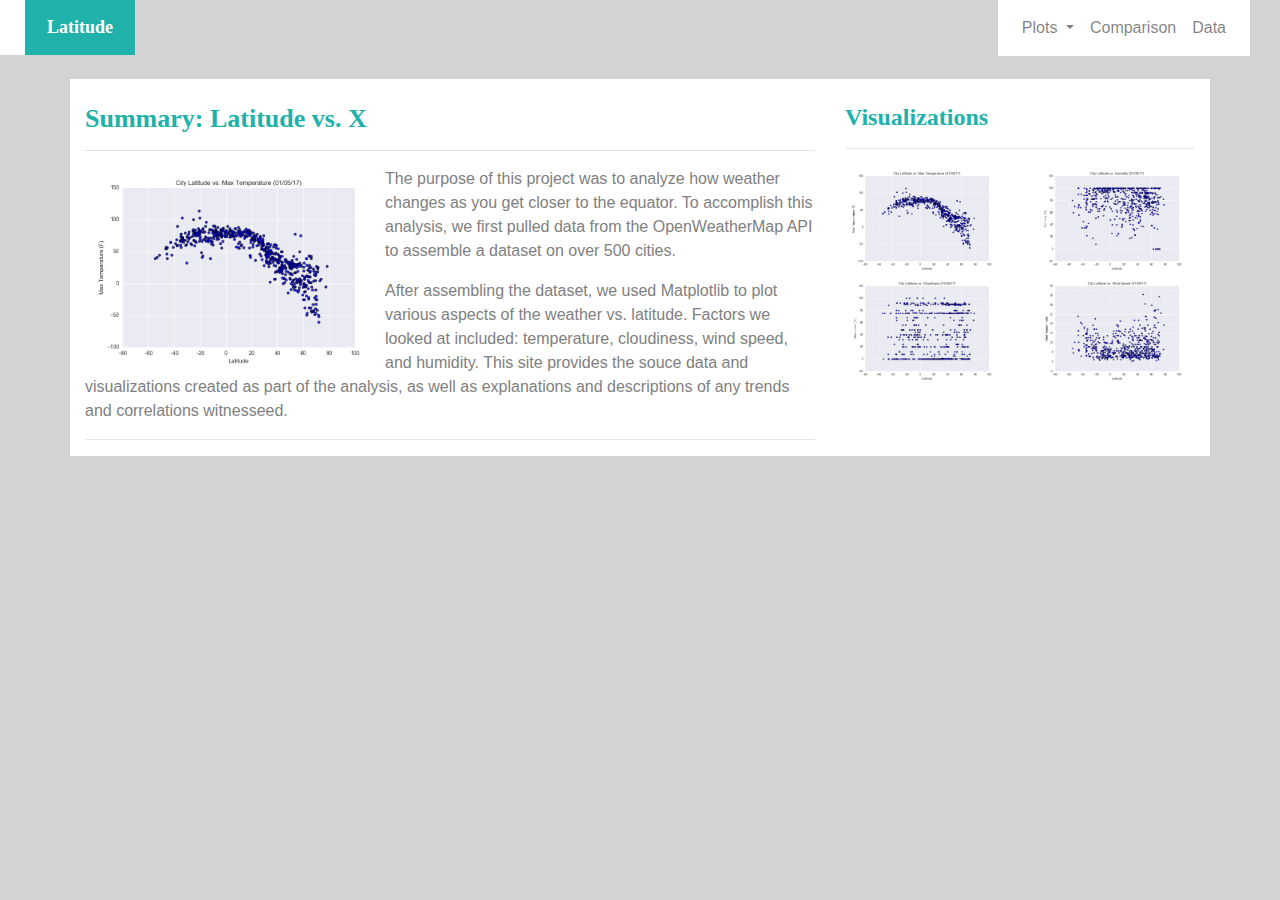
<file: WebVisualizations/index.html>
<!DOCTYPE html>
<html lang="en">

<head>
  <meta charset="UTF-8">
  <title>Web Visualization</title>
  <link rel="stylesheet" href="https://stackpath.bootstrapcdn.com/bootstrap/4.3.1/css/bootstrap.min.css">
  <link rel="stylesheet" href="style.css">
</head>

<body>

  <div>

    <div class="row">

      <div class="post">
        <a href="index.html">Latitude</a>
      </div>

      <div class="menubuttons divone">

        <nav class="navbar navbar-expand-md navbar-light">

          <button class="navbar-toggler" type="button" data-toggle="collapse" data-target="#navbarTogglerDemo03"
            aria-controls="navbarTogglerDemo03" aria-expanded="false" aria-label="Toggle navigation">
            <span class="navbar-toggler-icon"></span>
          </button>

          <div class="collapse navbar-collapse">

            <ul class="navbar-nav">

              <li class="nav-item dropdown">

                <a class="nav-link dropdown-toggle" href="#" id="navbarDropdown" data-toggle="dropdown"
                  aria-haspopup="true" aria-expanded="false">
                  Plots
                </a>

                <div class="dropdown-menu" aria-labelledby="navbarDropdown">
                  <a class="dropdown-item" href="one.html">Max Temperature</a>
                  <a class="dropdown-item" href="two.html">Humidity</a>
                  <a class="dropdown-item" href="three.html">Cloudiness</a>
                  <a class="dropdown-item" href="four.html">Wind Speed</a>
                </div>

              </li>

              <li class="nav-item">
                <a class="nav-link" href="comparison.html">Comparison</a>
              </li>

              <li class="nav-item">
                <a class="nav-link" href="data.html">Data</a>
              </li>

            </ul>

          </div>

        </nav>

      </div>

    </div>

  </div>

  <div class="container">

    <br>

    <div class="row">

      <div class="col-12 col-md-8 divtwo">

        <br>

        <h1>Summary: Latitude vs. X</h1>

        <hr>

        <img src="Fig1.png" alt="City Latitude vs. Max Temperature" width="300" align="left">

        <p>The purpose of this project was to analyze how weather changes as you get closer to the equator. To
          accomplish this analysis, we first pulled data from the OpenWeatherMap API to assemble a dataset on over 500
          cities.
        </p>

        <p>After assembling the dataset, we used Matplotlib to plot various aspects of the weather vs. latitude. Factors
          we looked at included: temperature, cloudiness, wind speed, and humidity. This site provides the souce data
          and visualizations created as part of the analysis, as well as explanations and descriptions of any trends and
          correlations witnesseed.
        </p>

        <hr>

      </div>

      <div class="col-12 col-md-4 divtwo">

        <br>

        <h2>Visualizations</h2>

        <hr>

        <div class='row'>

          <div class="col-6">
            <a href="one.html"><img src="Fig1.png" alt="City Latitude vs. Max Temperature"></a>
          </div>

          <div class="col-6">
            <a href="two.html"><img src="Fig2.png" alt="City Latitude vs. Humidity"></a>
          </div>

          <div class="col-6">
            <a href="three.html"><img src="Fig3.png" alt="City Latitude vs. Cloudiness"></a>
          </div>

          <div class="col-6">
            <a href="four.html"><img src="Fig4.png" alt="City Latitude vs. Wind Speed"></a>
          </div>

        </div>

      </div>

    </div>

  </div>
  
  <script src="https://code.jquery.com/jquery-3.3.1.slim.min.js" integrity="sha384-q8i/X+965DzO0rT7abK41JStQIAqVgRVzpbzo5smXKp4YfRvH+8abtTE1Pi6jizo" crossorigin="anonymous"></script>
  <script src="https://cdnjs.cloudflare.com/ajax/libs/popper.js/1.14.7/umd/popper.min.js" integrity="sha384-UO2eT0CpHqdSJQ6hJty5KVphtPhzWj9WO1clHTMGa3JDZwrnQq4sF86dIHNDz0W1" crossorigin="anonymous"></script>
  <script src="https://stackpath.bootstrapcdn.com/bootstrap/4.3.1/js/bootstrap.min.js" integrity="sha384-JjSmVgyd0p3pXB1rRibZUAYoIIy6OrQ6VrjIEaFf/nJGzIxFDsf4x0xIM+B07jRM" crossorigin="anonymous"></script>
</body>

</html>
</file>
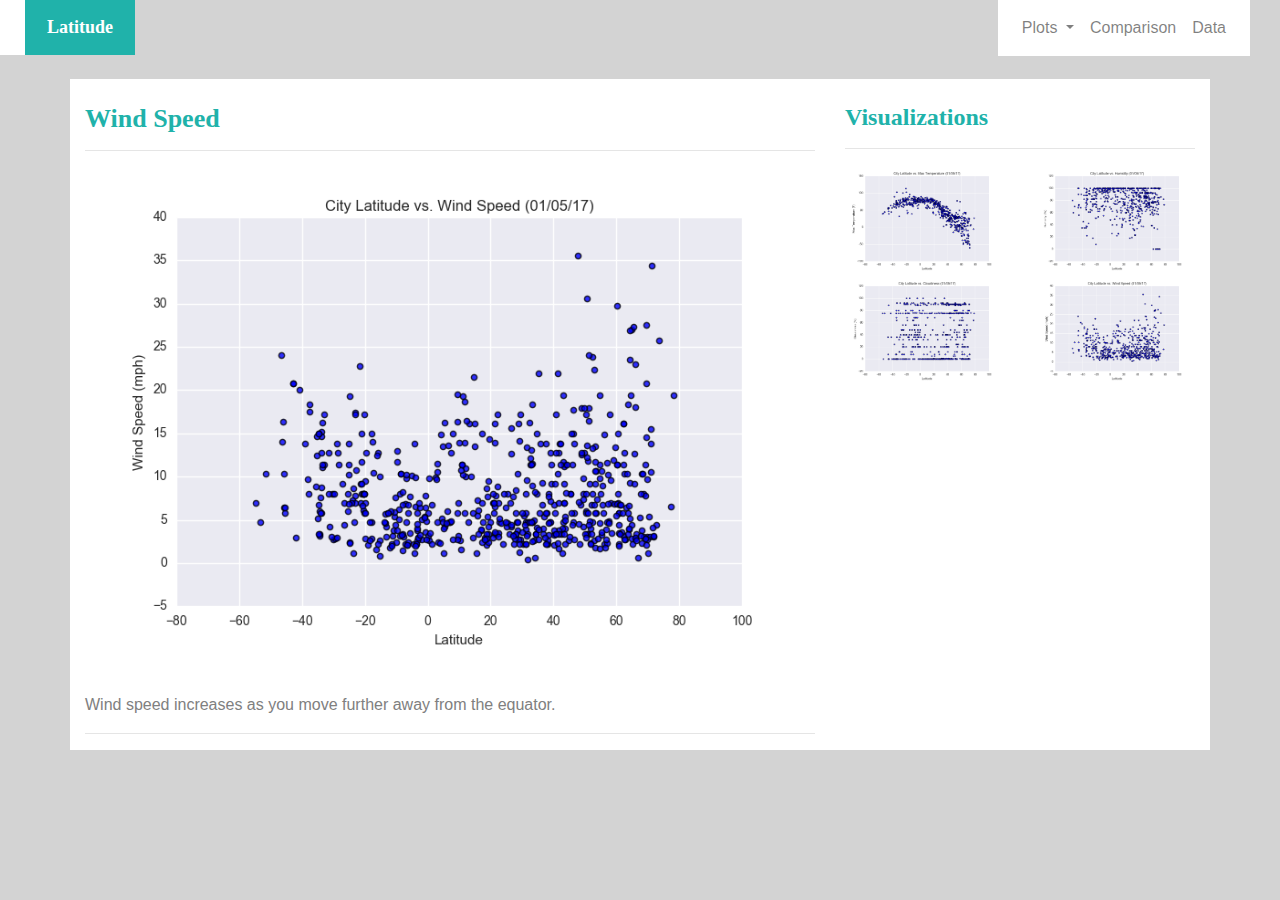
<file: WebVisualizations/four.html>
<!DOCTYPE html>
<html lang="en">

  <head>
    <meta charset="UTF-8">
    <title>Web Visualization</title>
    <link rel="stylesheet" href="https://stackpath.bootstrapcdn.com/bootstrap/4.3.1/css/bootstrap.min.css">
    <link rel="stylesheet" href="style.css">
  </head>

<body>

    <div>

        <div class="row">

          <div class="post">
            <a href="landingPage.html">Latitude</a>
          </div>

          <div class="menubuttons divone">
    
            <nav class="navbar navbar-expand-md navbar-light">

              <button class="navbar-toggler" type="button" data-toggle="collapse" data-target="#navbarTogglerDemo03"
                aria-controls="navbarTogglerDemo03" aria-expanded="false" aria-label="Toggle navigation">
                <span class="navbar-toggler-icon"></span>
              </button>
    
              <div class="collapse navbar-collapse">

                <ul class="navbar-nav">

                  <li class="nav-item dropdown">

                    <a class="nav-link dropdown-toggle" href="#" id="navbarDropdown" data-toggle="dropdown"
                      aria-haspopup="true" aria-expanded="false">
                      Plots
                    </a>

                    <div class="dropdown-menu" aria-labeledby="navbarDropdown">
                      <a class="dropdown-item" href="one.html">Max Temperature</a>
                      <a class="dropdown-item" href="two.html">Humidity</a>
                      <a class="dropdown-item" href="three.html">Cloudiness</a>
                      <a class="dropdown-item" href="four.html">Wind Speed</a>
                    </div>

                  </li>

                  <li class="nav-item">
                    <a class="nav-link" href="comparison.html">Comparison</a>
                  </li>

                  <li class="nav-item">
                    <a class="nav-link" href="data.html">Data</a>
                  </li>

                </ul>

              </div>

            </nav>

          </div>

        </div>

      </div>

      <div class="container">

        <br>

        <div class="row">

          <div class="col-12 col-md-8 divtwo">

            <br>

            <h1>Wind Speed</h1>

            <hr>

            <a href="four.html"><img src="Fig4.png" alt="City Latitude vs. Wind Speed"></a>
            
            <br>

            <br>

            <p>
            Wind speed increases as you move further away from the equator.
            </p>

            <hr>

          </div>

          <div class="col-12 col-md-4 divtwo">
            
            <br>
            
            <h2>Visualizations</h2>
            
            <hr>

            <div class='row'>
              
              <div class="col-6">
                <a href="one.html"><img src="Fig1.png" alt="City Latitude vs. Max Temperature"></a>
              </div>
              
              <div class="col-6">
                <a href="two.html"><img src="Fig2.png" alt="City Latitude vs. Humidity"></a>
              </div>
              
              <div class="col-6">
                <a href="three.html"><img src="Fig3.png" alt="City Latitude vs. Cloudiness"></a>
              </div>
              
              <div class="col-6">
                <a href="four.html"><img src="Fig4.png" alt="City Latitude vs. Wind Speed"></a>
              </div>
            
            </div>
          
          </div>
        
        </div>
      
      </div>

      <script src="https://code.jquery.com/jquery-3.3.1.slim.min.js" integrity="sha384-q8i/X+965DzO0rT7abK41JStQIAqVgRVzpbzo5smXKp4YfRvH+8abtTE1Pi6jizo" crossorigin="anonymous"></script>
      <script src="https://cdnjs.cloudflare.com/ajax/libs/popper.js/1.14.7/umd/popper.min.js" integrity="sha384-UO2eT0CpHqdSJQ6hJty5KVphtPhzWj9WO1clHTMGa3JDZwrnQq4sF86dIHNDz0W1" crossorigin="anonymous"></script>
      <script src="https://stackpath.bootstrapcdn.com/bootstrap/4.3.1/js/bootstrap.min.js" integrity="sha384-JjSmVgyd0p3pXB1rRibZUAYoIIy6OrQ6VrjIEaFf/nJGzIxFDsf4x0xIM+B07jRM" crossorigin="anonymous"></script>
   
    </body>
    
    </html>
</file>
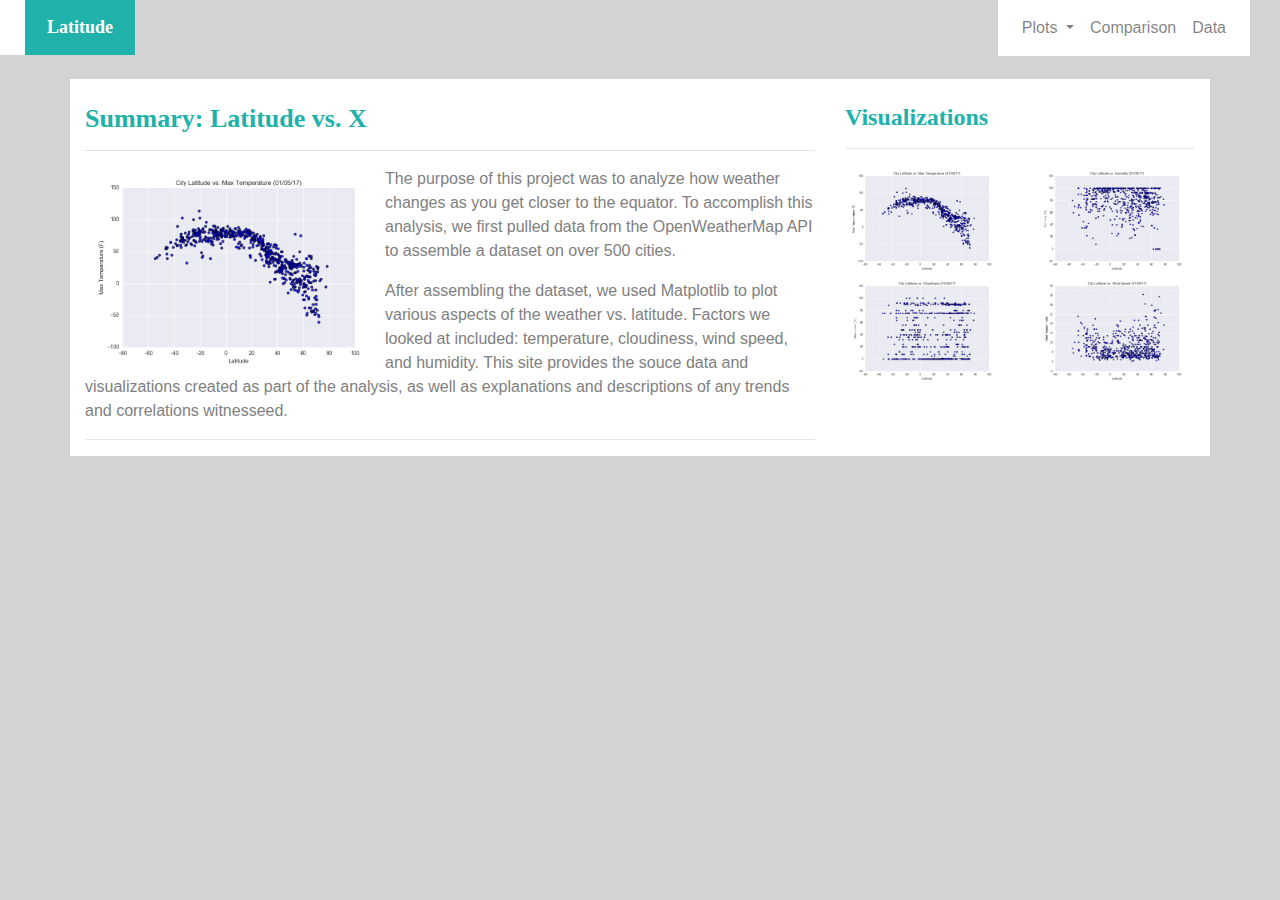
<file: WebVisualizations/landingPage.html>
<!DOCTYPE html>
<html lang="en">

<head>
  <meta charset="UTF-8">
  <title>Web Visualization</title>
  <link rel="stylesheet" href="https://stackpath.bootstrapcdn.com/bootstrap/4.3.1/css/bootstrap.min.css">
  <link rel="stylesheet" href="style.css">
</head>

<body>

  <div>

    <div class="row">

      <div class="post">
        <a href="landingPage.html">Latitude</a>
      </div>

      <div class="menubuttons divone">

        <nav class="navbar navbar-expand-md navbar-light">

          <button class="navbar-toggler" type="button" data-toggle="collapse" data-target="#navbarTogglerDemo03"
            aria-controls="navbarTogglerDemo03" aria-expanded="false" aria-label="Toggle navigation">
            <span class="navbar-toggler-icon"></span>
          </button>

          <div class="collapse navbar-collapse">

            <ul class="navbar-nav">

              <li class="nav-item dropdown">

                <a class="nav-link dropdown-toggle" href="#" id="navbarDropdown" data-toggle="dropdown"
                  aria-haspopup="true" aria-expanded="false">
                  Plots
                </a>

                <div class="dropdown-menu" aria-labelledby="navbarDropdown">
                  <a class="dropdown-item" href="one.html">Max Temperature</a>
                  <a class="dropdown-item" href="two.html">Humidity</a>
                  <a class="dropdown-item" href="three.html">Cloudiness</a>
                  <a class="dropdown-item" href="four.html">Wind Speed</a>
                </div>

              </li>

              <li class="nav-item">
                <a class="nav-link" href="comparison.html">Comparison</a>
              </li>

              <li class="nav-item">
                <a class="nav-link" href="data.html">Data</a>
              </li>

            </ul>

          </div>

        </nav>

      </div>

    </div>

  </div>

  <div class="container">

    <br>

    <div class="row">

      <div class="col-12 col-md-8 divtwo">

        <br>

        <h1>Summary: Latitude vs. X</h1>

        <hr>

        <img src="Fig1.png" alt="City Latitude vs. Max Temperature" width="300" align="left">

        <p>The purpose of this project was to analyze how weather changes as you get closer to the equator. To
          accomplish this analysis, we first pulled data from the OpenWeatherMap API to assemble a dataset on over 500
          cities.
        </p>

        <p>After assembling the dataset, we used Matplotlib to plot various aspects of the weather vs. latitude. Factors
          we looked at included: temperature, cloudiness, wind speed, and humidity. This site provides the souce data
          and visualizations created as part of the analysis, as well as explanations and descriptions of any trends and
          correlations witnesseed.
        </p>

        <hr>

      </div>

      <div class="col-12 col-md-4 divtwo">

        <br>

        <h2>Visualizations</h2>

        <hr>

        <div class='row'>

          <div class="col-6">
            <a href="one.html"><img src="Fig1.png" alt="City Latitude vs. Max Temperature"></a>
          </div>

          <div class="col-6">
            <a href="two.html"><img src="Fig2.png" alt="City Latitude vs. Humidity"></a>
          </div>

          <div class="col-6">
            <a href="three.html"><img src="Fig3.png" alt="City Latitude vs. Cloudiness"></a>
          </div>

          <div class="col-6">
            <a href="four.html"><img src="Fig4.png" alt="City Latitude vs. Wind Speed"></a>
          </div>

        </div>

      </div>

    </div>

  </div>
  
  <script src="https://code.jquery.com/jquery-3.3.1.slim.min.js" integrity="sha384-q8i/X+965DzO0rT7abK41JStQIAqVgRVzpbzo5smXKp4YfRvH+8abtTE1Pi6jizo" crossorigin="anonymous"></script>
  <script src="https://cdnjs.cloudflare.com/ajax/libs/popper.js/1.14.7/umd/popper.min.js" integrity="sha384-UO2eT0CpHqdSJQ6hJty5KVphtPhzWj9WO1clHTMGa3JDZwrnQq4sF86dIHNDz0W1" crossorigin="anonymous"></script>
  <script src="https://stackpath.bootstrapcdn.com/bootstrap/4.3.1/js/bootstrap.min.js" integrity="sha384-JjSmVgyd0p3pXB1rRibZUAYoIIy6OrQ6VrjIEaFf/nJGzIxFDsf4x0xIM+B07jRM" crossorigin="anonymous"></script>
</body>

</html>
</file>
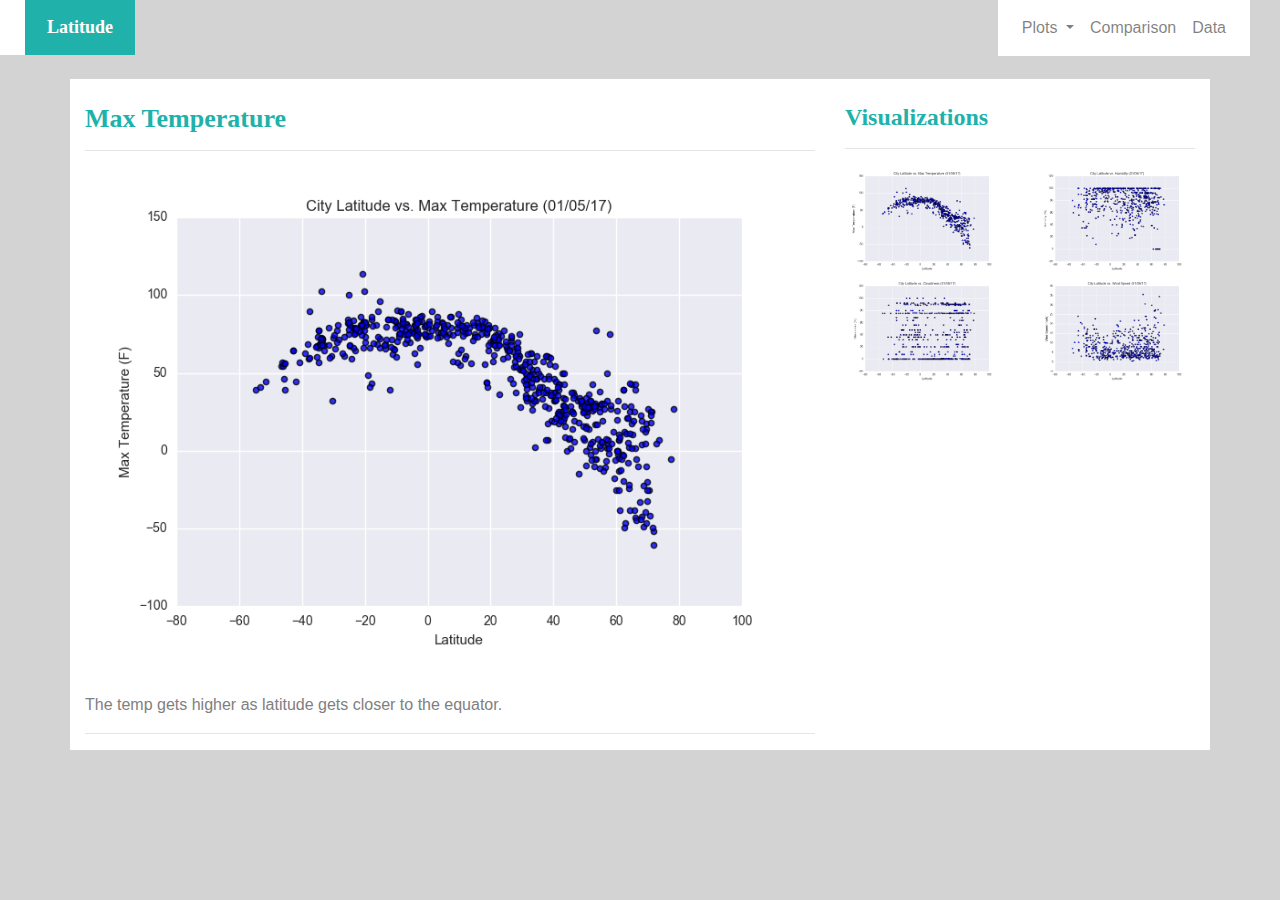
<file: WebVisualizations/one.html>
<!DOCTYPE html>
<html lang="en">

<head>
  <meta charset="UTF-8">
  <title>Web Visualization</title>
  <link rel="stylesheet" href="https://stackpath.bootstrapcdn.com/bootstrap/4.3.1/css/bootstrap.min.css">
  <link rel="stylesheet" href="style.css">
</head>

<body>

    <div>

        <div class="row">

          <div class="post">
            <a href="landingPage.html">Latitude</a>
          </div>

          <div class="menubuttons divone">
    
            <nav class="navbar navbar-expand-md navbar-light">
              
              <button class="navbar-toggler" type="button" data-toggle="collapse" data-target="#navbarTogglerDemo03"
                aria-controls="navbarTogglerDemo03" aria-expanded="false" aria-label="Toggle navigation">
                <span class="navbar-toggler-icon"></span>
              </button>
    
              <div class="collapse navbar-collapse">
                
                <ul class="navbar-nav">
                
                  <li class="nav-item dropdown">
                   
                    <a class="nav-link dropdown-toggle" href="#" id="navbarDropdown" data-toggle="dropdown"
                      aria-haspopup="true" aria-expanded="false">
                      Plots
                    </a>
                    
                    <div class="dropdown-menu" aria-labeledby="navbarDropdown">
                      <a class="dropdown-item" href="one.html">Max Temperature</a>
                      <a class="dropdown-item" href="two.html">Humidity</a>
                      <a class="dropdown-item" href="three.html">Cloudiness</a>
                      <a class="dropdown-item" href="four.html">Wind Speed</a>
                    </div>
                  
                  </li>
                  
                  <li class="nav-item">
                    <a class="nav-link" href="comparison.html">Comparison</a>
                  </li>
                 
                  <li class="nav-item">
                    <a class="nav-link" href="data.html">Data</a>
                  </li>
                
                </ul>
              
              </div>
           
            </nav>
          
          </div>
        
        </div>
      
      </div>

      <div class="container">
        
        <br>
        
        <div class="row">

          <div class="col-12 col-md-8 divtwo">
            
            <br>
            
            <h1>Max Temperature</h1>
            
            <hr>
            
            <a href="one.html"><img src="Fig1.png" alt="City Latitude vs. Max Temperature"></a>
            
            <br>

            <br>
            
            <p>
            The temp gets higher as latitude gets closer to the equator. 
            </p>
            
            <hr>
          
          </div>

          <div class="col-12 col-md-4 divtwo">
           
            <br>
           
            <h2>Visualizations</h2>
           
            <hr>

            <div class='row'>
              
              <div class="col-6">
                <a href="one.html"><img src="Fig1.png" alt="City Latitude vs. Max Temperature"></a>
              </div>
              
              <div class="col-6">
                <a href="two.html"><img src="Fig2.png" alt="City Latitude vs. Humidity"></a>
              </div>
              
              <div class="col-6">
                <a href="three.html"><img src="Fig3.png" alt="City Latitude vs. Cloudiness"></a>
              </div>
              
              <div class="col-6">
                <a href="four.html"><img src="Fig4.png" alt="City Latitude vs. Wind Speed"></a>
              </div>
            
            </div>
          
          </div>
        
        </div>
      
      </div>

      <script src="https://code.jquery.com/jquery-3.3.1.slim.min.js" integrity="sha384-q8i/X+965DzO0rT7abK41JStQIAqVgRVzpbzo5smXKp4YfRvH+8abtTE1Pi6jizo" crossorigin="anonymous"></script>
      <script src="https://cdnjs.cloudflare.com/ajax/libs/popper.js/1.14.7/umd/popper.min.js" integrity="sha384-UO2eT0CpHqdSJQ6hJty5KVphtPhzWj9WO1clHTMGa3JDZwrnQq4sF86dIHNDz0W1" crossorigin="anonymous"></script>
      <script src="https://stackpath.bootstrapcdn.com/bootstrap/4.3.1/js/bootstrap.min.js" integrity="sha384-JjSmVgyd0p3pXB1rRibZUAYoIIy6OrQ6VrjIEaFf/nJGzIxFDsf4x0xIM+B07jRM" crossorigin="anonymous"></script>

    </body>
    
    </html>
</file>
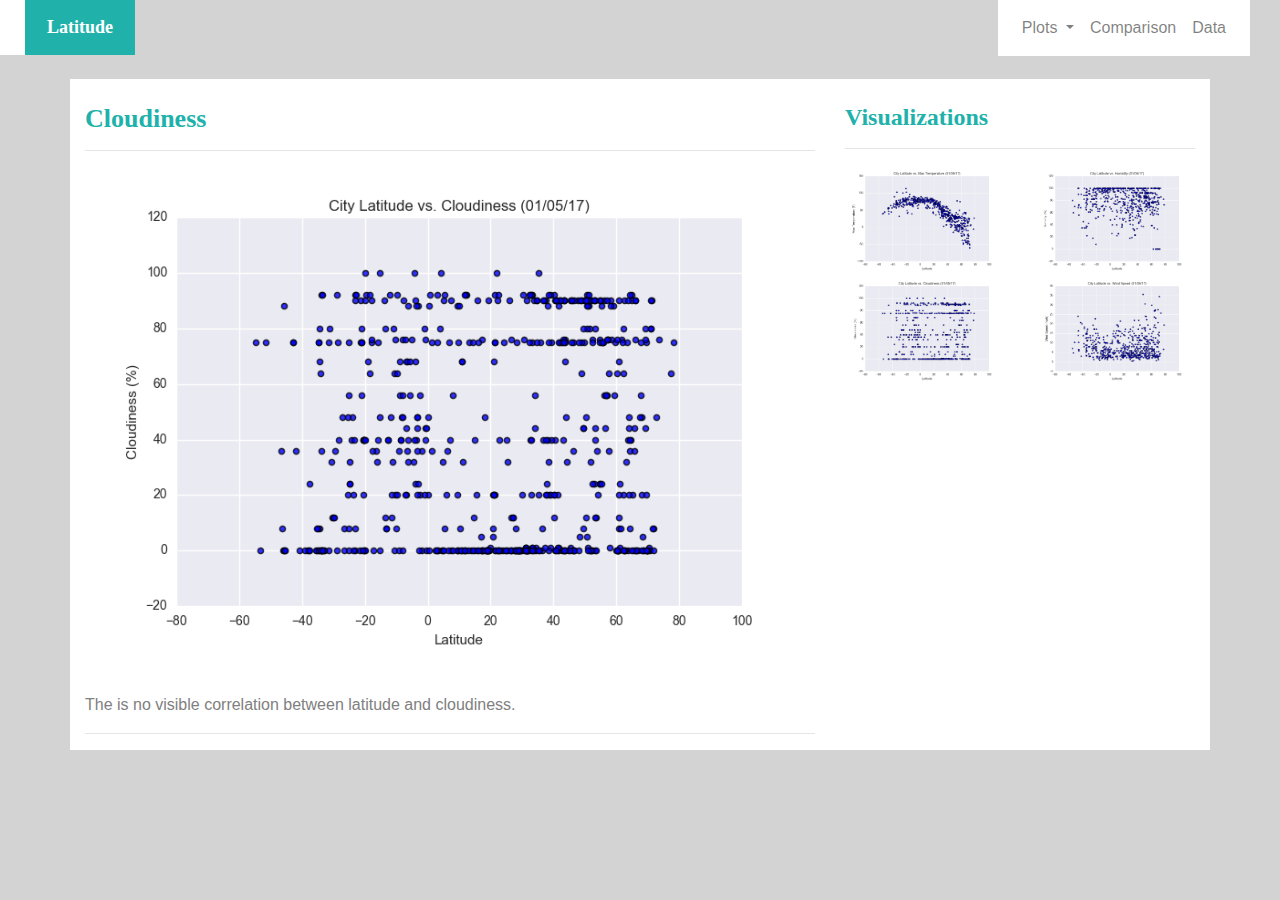
<file: WebVisualizations/three.html>
<!DOCTYPE html>
<html lang="en">

  <head>
    <meta charset="UTF-8">
    <title>Web Visualization</title>
    <link rel="stylesheet" href="https://stackpath.bootstrapcdn.com/bootstrap/4.3.1/css/bootstrap.min.css">
    <link rel="stylesheet" href="style.css">
  </head>

<body>

    <div>
        
      <div class="row">
          
          <div class="post">
            <a href="landingPage.html">Latitude</a>
          </div>
          
          <div class="menubuttons divone">

            <nav class="navbar navbar-expand-md navbar-light">
              
              <button class="navbar-toggler" type="button" data-toggle="collapse" data-target="#navbarTogglerDemo03"
                aria-controls="navbarTogglerDemo03" aria-expanded="false" aria-label="Toggle navigation">
                <span class="navbar-toggler-icon"></span>
              </button>
    
              <div class="collapse navbar-collapse">
                
                <ul class="navbar-nav">
                  
                  <li class="nav-item dropdown">
                    
                    <a class="nav-link dropdown-toggle" href="#" id="navbarDropdown" data-toggle="dropdown"
                      aria-haspopup="true" aria-expanded="false">
                      Plots
                    </a>
                    
                    <div class="dropdown-menu" aria-labeledby="navbarDropdown">
                      <a class="dropdown-item" href="one.html">Max Temperature</a>
                      <a class="dropdown-item" href="two.html">Humidity</a>
                      <a class="dropdown-item" href="three.html">Cloudiness</a>
                      <a class="dropdown-item" href="four.html">Wind Speed</a>
                    </div>
                  
                  </li>
                  
                  <li class="nav-item">
                    <a class="nav-link" href="comparison.html">Comparison</a>
                  </li>
                  
                  <li class="nav-item">
                    <a class="nav-link" href="data.html">Data</a>
                  </li>
      
                </ul>
      
              </div>
      
            </nav>
      
          </div>
      
        </div>
      
      </div>

      <div class="container">
        
        <br>
        
        <div class="row">

          <div class="col-12 col-md-8 divtwo">
            
            <br>
            
            <h1>Cloudiness</h1>
            
            <hr>
            
            <a href="three.html"><img src="Fig3.png" alt="City Latitude vs. Cloudiness"></a>
            
            <br>

            <br>

            <p>
            The is no visible correlation between latitude and cloudiness. 
            </p>

            <hr>

          </div>

          <div class="col-12 col-md-4 divtwo">

            <br>

            <h2>Visualizations</h2>

            <hr>

            <div class='row'>

              <div class="col-6">
                <a href="one.html"><img src="Fig1.png" alt="CIty Latitude vs. Max Temperature"></a>
              </div>

              <div class="col-6">
                <a href="two.html"><img src="Fig2.png" alt="City Latitude vs. Humidity"></a>
              </div>

              <div class="col-6">
                <a href="three.html"><img src="Fig3.png" alt="City Latitude vs. Cloudiness"></a>
              </div>

              <div class="col-6">
                <a href="four.html"><img src="Fig4.png" alt="City Latitude vs. Wind Speed"></a>
              </div>

            </div>

          </div>

        </div>

      </div>

      <script src="https://code.jquery.com/jquery-3.3.1.slim.min.js" integrity="sha384-q8i/X+965DzO0rT7abK41JStQIAqVgRVzpbzo5smXKp4YfRvH+8abtTE1Pi6jizo" crossorigin="anonymous"></script>
      <script src="https://cdnjs.cloudflare.com/ajax/libs/popper.js/1.14.7/umd/popper.min.js" integrity="sha384-UO2eT0CpHqdSJQ6hJty5KVphtPhzWj9WO1clHTMGa3JDZwrnQq4sF86dIHNDz0W1" crossorigin="anonymous"></script>
      <script src="https://stackpath.bootstrapcdn.com/bootstrap/4.3.1/js/bootstrap.min.js" integrity="sha384-JjSmVgyd0p3pXB1rRibZUAYoIIy6OrQ6VrjIEaFf/nJGzIxFDsf4x0xIM+B07jRM" crossorigin="anonymous"></script>

    </body>
    
    </html>
</file>
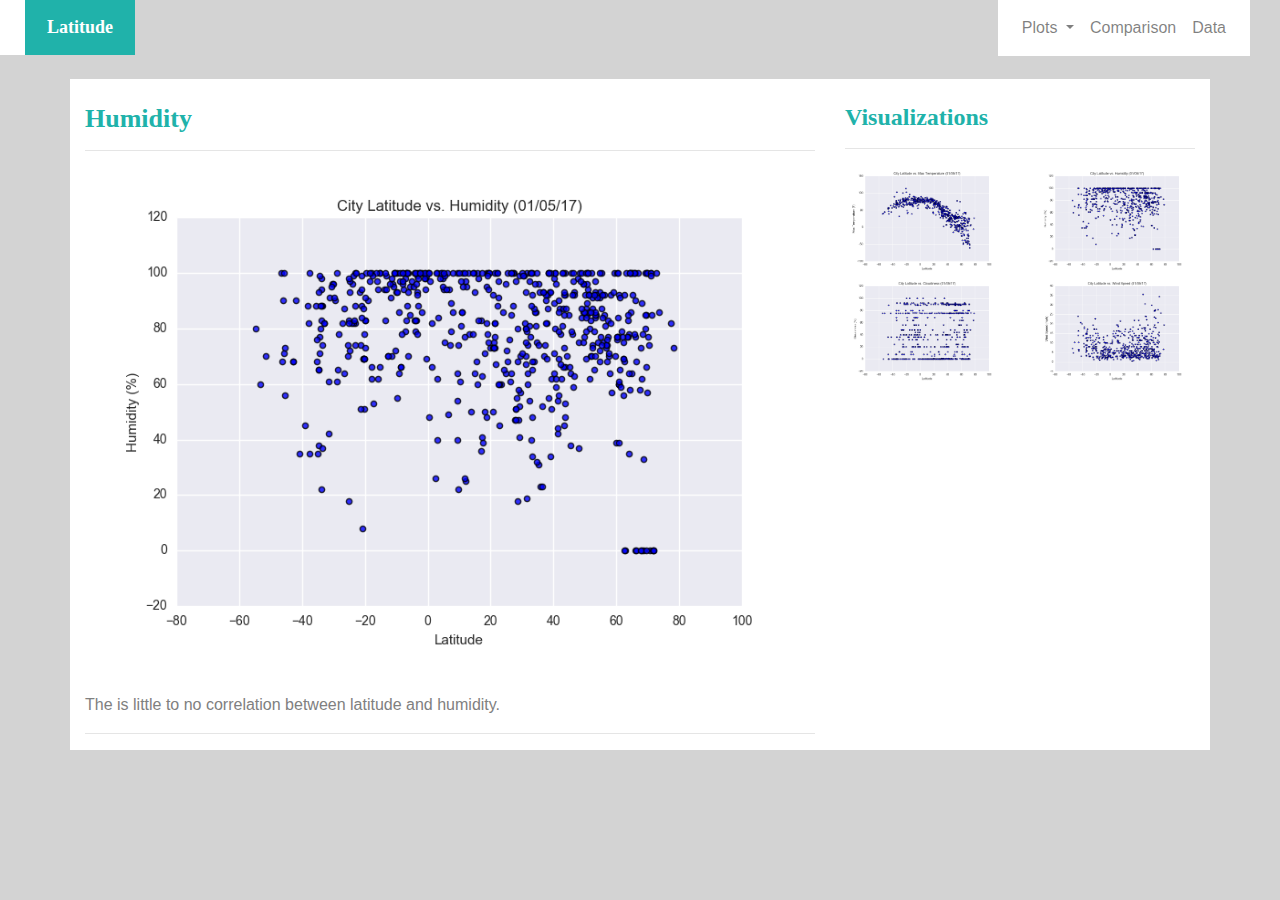
<file: WebVisualizations/two.html>
<!DOCTYPE html>
<html lang="en">

  <head>
    <meta charset="UTF-8">
    <title>Web Visualization</title>
    <link rel="stylesheet" href="https://stackpath.bootstrapcdn.com/bootstrap/4.3.1/css/bootstrap.min.css">
    <link rel="stylesheet" href="style.css">
  </head>

<body>

    <div>

        <div class="row">

          <div class="post">
            <a href="landingPage.html">Latitude</a>
          </div>

          <div class="menubuttons divone">
    
            <nav class="navbar navbar-expand-md navbar-light">

              <button class="navbar-toggler" type="button" data-toggle="collapse" data-target="#navbarTogglerDemo03"
                aria-controls="navbarTogglerDemo03" aria-expanded="false" aria-label="Toggle navigation">
                <span class="navbar-toggler-icon"></span>
              </button>
    
              <div class="collapse navbar-collapse">

                <ul class="navbar-nav">

                  <li class="nav-item dropdown">

                    <a class="nav-link dropdown-toggle" href="#" id="navbarDropdown" data-toggle="dropdown"
                      aria-haspopup="true" aria-expanded="false">
                      Plots
                    </a>

                    <div class="dropdown-menu" aria-labeledby="navbarDropdown">
                      <a class="dropdown-item" href="one.html">Max Temperature</a>
                      <a class="dropdown-item" href="two.html">Humidity</a>
                      <a class="dropdown-item" href="three.html">Cloudiness</a>
                      <a class="dropdown-item" href="four.html">Wind Speed</a>
                    </div>

                  </li>

                  <li class="nav-item">
                    <a class="nav-link" href="comparison.html">Comparison</a>
                  </li>

                  <li class="nav-item">
                    <a class="nav-link" href="data.html">Data</a>
                  </li>

                </ul>

              </div>

            </nav>

          </div>

        </div>

      </div>

      <div class="container">

        <br>

        <div class="row">

          <div class="col-12 col-md-8 divtwo">

            <br>

            <h1>Humidity</h1>

            <hr>

            <a href="two.html"><img src="Fig2.png" alt="City Latitude vs. Humidity"></a>
            
            <br>

            <br>
            
            <p>
            The is little to no correlation between latitude and humidity.
            </p>

            <hr>

          </div>

          <div class="col-12 col-md-4 divtwo">
            
            <br>
            
            <h2>Visualizations</h2>
            
            <hr>

            <div class='row'>
              
              <div class="col-6">
                <a href="one.html"><img src="Fig1.png" alt="City Latitude vs. Max Temperature"></a>
              </div>
              
              <div class="col-6">
                <a href="two.html"><img src="Fig2.png" alt="City Latitude vs. Humidity"></a>
              </div>
              
              <div class="col-6">
                <a href="three.html"><img src="Fig3.png" alt="City Latitude vs. Cloudiness"></a>
              </div>
              
              <div class="col-6">
                <a href="four.html"><img src="Fig4.png" alt="City Latitude vs. Wind Speed"></a>
              </div>
            
            </div>
          
          </div>
        
        </div>
      
      </div>
    
      <script src="https://code.jquery.com/jquery-3.3.1.slim.min.js" integrity="sha384-q8i/X+965DzO0rT7abK41JStQIAqVgRVzpbzo5smXKp4YfRvH+8abtTE1Pi6jizo" crossorigin="anonymous"></script>
      <script src="https://cdnjs.cloudflare.com/ajax/libs/popper.js/1.14.7/umd/popper.min.js" integrity="sha384-UO2eT0CpHqdSJQ6hJty5KVphtPhzWj9WO1clHTMGa3JDZwrnQq4sF86dIHNDz0W1" crossorigin="anonymous"></script>
      <script src="https://stackpath.bootstrapcdn.com/bootstrap/4.3.1/js/bootstrap.min.js" integrity="sha384-JjSmVgyd0p3pXB1rRibZUAYoIIy6OrQ6VrjIEaFf/nJGzIxFDsf4x0xIM+B07jRM" crossorigin="anonymous"></script>
    
    </body>
    
    </html>
</file>
<file: WebVisualizations/style.css>
img {
  max-width: 100%;
}

  body {
  width: 100%;
  min-height:100%;
  background-color: lightgray;
  }
  
  h1{
    font-size: 26px;
    font-weight: bold;
    text-align:left;
    font-family: serif;
    color: lightseagreen;
  }
  
  h2{
    font-size: 24px;
    font-weight: bold;
    text-align:left;
    font-family: serif;
    color: lightseagreen;
  }
  
  h3{
    font-size: 22px;
    font-weight: bold;
    text-align: center;
    font-family: serif;
    color: lightseagreen;
  }
  
  p{
    color: gray;
    text-align:left;
  }
  
  .navbar{
      position: absolute;
      right: 30px;
      background-color:white;
  }
  
  .post{
    background-color: white;
    z-index:2;
  }
  
  .post a{
    width: 110px;
    background: lightseagreen;
    font-family: Georgia, 'Times New Roman', Times, serif;
    font-size: 18px;
    font-weight: bold;
    color: white;
    text-align: center;
    display: block;
    padding: 14px;
    margin: 0px 0px 0px 40px;
  }
  
  .divone{
    background-color: white;
    z-index:2;
  }
  
  .divtwo{
    background-color: white;
    z-index:1;
  }
</file>
